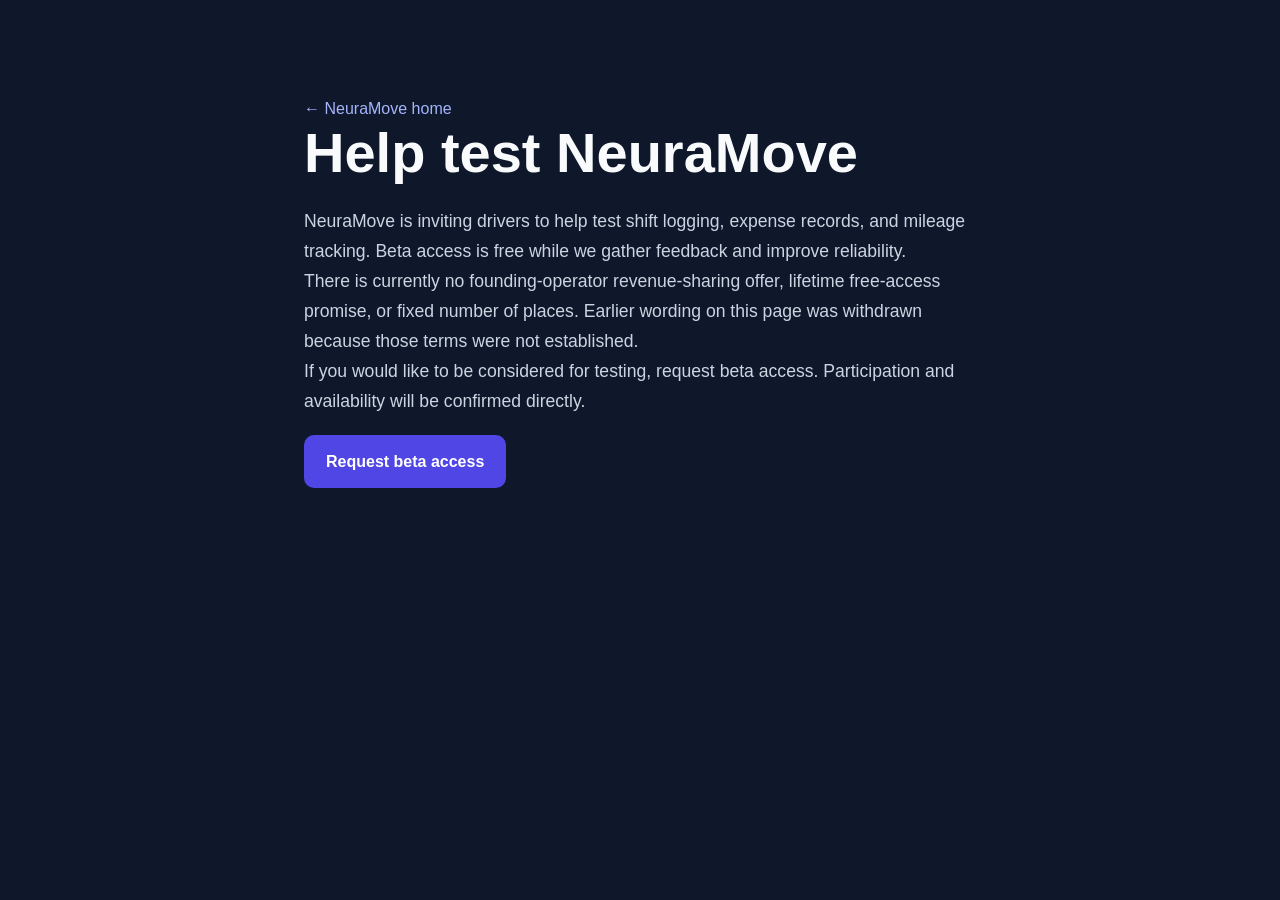
<file: founding-operator-program.html>
<!doctype html>
<html lang="en">
<head>
  <meta charset="utf-8" />
  <meta name="viewport" content="width=device-width, initial-scale=1" />
  <title>NeuraMove Beta Participation</title>
  <meta name="description" content="Learn about participating in the NeuraMove driver beta." />
  <link rel="stylesheet" href="style.css" />
  <style>
    body { background: #0f172a; color: #f8fafc; font-family: Arial, sans-serif; margin: 0; }
    main { max-width: 720px; margin: 0 auto; padding: 96px 24px; }
    a { color: #a5b4fc; }
    h1 { font-size: clamp(2rem, 6vw, 3.5rem); line-height: 1.1; }
    p { color: #cbd5e1; line-height: 1.7; font-size: 1.1rem; }
    .button { display: inline-block; background: #4f46e5; color: white; text-decoration: none; padding: 14px 22px; border-radius: 10px; font-weight: 700; margin-top: 18px; }
  </style>
</head>
<body>
  <main>
    <a href="index.html">← NeuraMove home</a>
    <h1>Help test NeuraMove</h1>
    <p>NeuraMove is inviting drivers to help test shift logging, expense records, and mileage tracking. Beta access is free while we gather feedback and improve reliability.</p>
    <p>There is currently no founding-operator revenue-sharing offer, lifetime free-access promise, or fixed number of places. Earlier wording on this page was withdrawn because those terms were not established.</p>
    <p>If you would like to be considered for testing, request beta access. Participation and availability will be confirmed directly.</p>
    <a class="button" href="ios-waitlist.html">Request beta access</a>
  </main>
</body>
</html>
</file>
<file: style.css>
*, *::before, *::after { box-sizing: border-box; margin: 0; padding: 0; }

:root {
  --primary: #4f46e5;
  --primary-light: rgba(79,70,229,0.1);
  --secondary: #10b981;
  --secondary-light: rgba(16,185,129,0.1);
  --amber: #f59e0b;
  --slate-950: #020617;
  --slate-900: #0f172a;
  --slate-800: #1e293b;
  --slate-700: #334155;
  --slate-600: #475569;
  --slate-400: #94a3b8;
  --slate-300: #cbd5e1;
  --white: #ffffff;
  --font: 'Inter', system-ui, sans-serif;
}

body { font-family: var(--font); background: var(--slate-950); color: var(--white); line-height: 1.6; }

a { text-decoration: none; color: inherit; }

/* NAV */
nav {
  position: fixed; top: 0; left: 0; right: 0; z-index: 50;
  background: rgba(15,23,42,0.85); backdrop-filter: blur(12px);
  border-bottom: 1px solid var(--slate-700);
}
.nav-inner { max-width: 1280px; margin: 0 auto; padding: 0 1.5rem; display: flex; align-items: center; justify-content: space-between; height: 64px; }
.nav-logo { display: flex; align-items: center; gap: 0.75rem; }
.nav-logo img { height: 40px; width: 40px; }
.nav-logo span { font-size: 1.25rem; font-weight: 700; }
.nav-links { display: flex; align-items: center; gap: 1.5rem; }
.nav-links a { color: var(--slate-300); font-weight: 500; transition: color .2s; }
.nav-links a:hover { color: var(--white); }

/* BUTTONS */
.btn { display: inline-flex; align-items: center; gap: 0.5rem; padding: 0.625rem 1.25rem; border-radius: 0.5rem; font-weight: 600; font-size: 0.95rem; cursor: pointer; border: none; transition: all .2s; text-decoration: none; }
.btn-primary { background: var(--primary); color: #fff; }
.btn-primary:hover { background: #4338ca; }
.btn-outline { background: transparent; color: var(--white); border: 1px solid var(--slate-700); }
.btn-outline:hover { background: var(--slate-800); }
.btn-lg { padding: 0.875rem 2rem; font-size: 1.1rem; height: 56px; }

/* SECTIONS */
section { padding: 5rem 1.5rem; }
.container { max-width: 1280px; margin: 0 auto; }
.container-md { max-width: 900px; margin: 0 auto; }
.container-sm { max-width: 640px; margin: 0 auto; }

/* HERO */
.hero { padding-top: 8rem; padding-bottom: 3rem; padding-left: 1.5rem; padding-right: 1.5rem; }
.hero-grid { display: grid; gap: 3rem; align-items: center; }
@media(min-width:1024px){ .hero-grid { grid-template-columns: 1fr 1fr; } }
.badge { display: inline-block; padding: 0.375rem 1rem; border-radius: 9999px; background: var(--primary-light); color: var(--primary); font-size: 0.875rem; font-weight: 500; border: 1px solid rgba(79,70,229,0.2); margin-bottom: 1.5rem; }
h1 { font-size: clamp(2.5rem, 6vw, 4.5rem); font-weight: 700; line-height: 1.1; margin-bottom: 1.5rem; }
.gradient-text { background: linear-gradient(to right, var(--primary), var(--secondary)); -webkit-background-clip: text; -webkit-text-fill-color: transparent; background-clip: text; }
.hero-sub { font-size: 1.2rem; color: var(--slate-300); margin-bottom: 2rem; line-height: 1.7; }
.hero-buttons { display: flex; flex-wrap: wrap; gap: 1rem; margin-bottom: 2rem; }
.hero-rating { display: flex; flex-wrap: wrap; gap: 1.5rem; align-items: center; }
.stars { color: #fbbf24; font-size: 1rem; }
.rating-text { font-size: 0.875rem; color: var(--slate-400); }

/* PHONE MOCKUP */
.mockup-wrap { position: relative; max-width: 400px; margin: 0 auto; }
.mockup-wrap img { border-radius: 1.5rem; box-shadow: 0 25px 50px rgba(0,0,0,0.5); border: 3px solid var(--slate-800); width: 100%; }
.float-card { position: absolute; background: rgba(30,41,59,0.95); border: 1px solid var(--slate-700); border-radius: 0.75rem; padding: 1rem; display: none; }
@media(min-width:1024px){ .float-card { display: flex; align-items: center; gap: 0.75rem; } }
.float-card.left { left: -1rem; top: 5rem; }
.float-card.right { right: -1rem; bottom: 8rem; }
.float-icon { width: 40px; height: 40px; border-radius: 0.5rem; display: flex; align-items: center; justify-content: center; font-size: 1.2rem; }
.float-label { font-size: 0.75rem; color: var(--slate-400); }
.float-value { font-size: 1.1rem; font-weight: 700; }

/* METRICS BAR */
.metrics { background: rgba(15,23,42,0.5); border-top: 1px solid var(--slate-700); border-bottom: 1px solid var(--slate-700); padding: 3rem 1.5rem; }
.metrics-grid { display: grid; grid-template-columns: repeat(2, 1fr); gap: 2rem; text-align: center; max-width: 960px; margin: 0 auto; }
@media(min-width:768px){ .metrics-grid { grid-template-columns: repeat(4, 1fr); } }
.metric-num { font-size: 2.5rem; font-weight: 700; margin-bottom: 0.25rem; }
.metric-label { font-size: 0.875rem; color: var(--slate-400); }

/* HOW IT WORKS */
.steps-grid { display: grid; gap: 2rem; }
@media(min-width:768px){ .steps-grid { grid-template-columns: repeat(3,1fr); } }
.step { text-align: center; }
.step-num { width: 64px; height: 64px; border-radius: 9999px; display: inline-flex; align-items: center; justify-content: center; font-size: 1.5rem; font-weight: 700; border: 2px solid; margin-bottom: 1.5rem; }
.step-num.primary { border-color: var(--primary); color: var(--primary); background: var(--primary-light); }
.step-num.secondary { border-color: var(--secondary); color: var(--secondary); background: var(--secondary-light); }
.step-num.amber { border-color: var(--amber); color: var(--amber); background: rgba(245,158,11,0.1); }
.step h3 { font-size: 1.5rem; font-weight: 600; margin-bottom: 1rem; }
.step p { color: var(--slate-400); margin-bottom: 1.5rem; }
.step img { border-radius: 1rem; box-shadow: 0 10px 30px rgba(0,0,0,0.4); border: 2px solid var(--slate-800); width: 100%; max-width: 280px; }

/* FEATURE SHOWCASE */
.feature-row { display: grid; gap: 3rem; align-items: center; margin-bottom: 5rem; }
@media(min-width:1024px){ .feature-row { grid-template-columns: 1fr 1fr; } }
.feature-row.reverse .feature-img { order: -1; }
@media(min-width:1024px){ .feature-row.reverse .feature-img { order: -1; } }
.feature-tag { display: inline-block; padding: 0.25rem 0.75rem; border-radius: 9999px; font-size: 0.875rem; font-weight: 500; margin-bottom: 1rem; }
.feature-tag.indigo { background: var(--primary-light); color: var(--primary); }
.feature-tag.green { background: var(--secondary-light); color: var(--secondary); }
.feature-tag.amber { background: rgba(245,158,11,0.1); color: var(--amber); }
.feature-row h2 { font-size: 2.5rem; font-weight: 700; margin-bottom: 1.5rem; }
.feature-row p { font-size: 1.1rem; color: var(--slate-300); margin-bottom: 1.5rem; }
.feature-list { list-style: none; display: flex; flex-direction: column; gap: 1rem; }
.feature-list li { display: flex; gap: 0.75rem; align-items: flex-start; }
.check { color: var(--secondary); font-size: 1.2rem; flex-shrink: 0; margin-top: 2px; }
.feature-list strong { color: var(--white); display: block; }
.feature-list span { color: var(--slate-400); font-size: 0.9rem; }
.feature-img img { border-radius: 1rem; box-shadow: 0 20px 40px rgba(0,0,0,0.4); border: 2px solid var(--slate-800); width: 100%; }

/* FEATURES GRID */
.cards-grid { display: grid; gap: 1.5rem; }
@media(min-width:768px){ .cards-grid { grid-template-columns: repeat(2,1fr); } }
@media(min-width:1024px){ .cards-grid { grid-template-columns: repeat(4,1fr); } }
.card { background: rgba(30,41,59,0.5); border: 1px solid var(--slate-700); border-radius: 0.75rem; padding: 1.5rem; transition: background .2s; }
.card:hover { background: rgba(30,41,59,0.75); }
.card-icon { width: 48px; height: 48px; border-radius: 0.5rem; display: flex; align-items: center; justify-content: center; font-size: 1.4rem; margin-bottom: 1rem; }
.card h3 { font-size: 1.05rem; font-weight: 600; margin-bottom: 0.5rem; }
.card p { color: var(--slate-400); font-size: 0.875rem; }

/* PLATFORMS */
.platforms-grid { display: grid; grid-template-columns: repeat(2,1fr); gap: 1.5rem; }
@media(min-width:768px){ .platforms-grid { grid-template-columns: repeat(4,1fr); } }
.platform-box { padding: 1.5rem; border-radius: 0.75rem; background: rgba(30,41,59,0.3); border: 1px solid rgba(51,65,85,0.5); text-align: center; font-weight: 600; }

/* WHO IT'S FOR */
.persona-grid { display: grid; gap: 2rem; }
@media(min-width:768px){ .persona-grid { grid-template-columns: repeat(3,1fr); } }
.persona-card { background: rgba(30,41,59,0.3); border: 1px solid rgba(51,65,85,0.5); border-radius: 0.75rem; padding: 2rem; text-align: center; }
.persona-emoji { font-size: 3rem; margin-bottom: 1rem; }
.persona-card h3 { font-size: 1.2rem; font-weight: 600; margin-bottom: 0.75rem; }
.persona-card p { color: var(--slate-400); font-size: 0.9rem; }

/* TESTIMONIALS */
.testi-grid { display: grid; gap: 1.5rem; }
@media(min-width:768px){ .testi-grid { grid-template-columns: repeat(3,1fr); } }
.testi-card { background: rgba(30,41,59,0.3); border: 1px solid rgba(51,65,85,0.5); border-radius: 0.75rem; padding: 1.5rem; position: relative; }
.testi-stars { color: #fbbf24; margin-bottom: 1rem; }
.testi-text { color: var(--slate-300); margin-bottom: 1.5rem; line-height: 1.7; font-style: italic; }
.testi-author { display: flex; align-items: center; gap: 0.75rem; }
.testi-avatar { width: 40px; height: 40px; border-radius: 9999px; display: flex; align-items: center; justify-content: center; font-weight: 600; font-size: 0.85rem; }
.testi-name { font-weight: 600; }
.testi-role { font-size: 0.8rem; color: var(--slate-400); }

/* CTA SECTION */
.cta-section { text-align: center; }
.cta-section h2 { font-size: clamp(2rem, 4vw, 3rem); font-weight: 700; margin-bottom: 1.5rem; }
.cta-section p { font-size: 1.2rem; color: var(--slate-300); margin-bottom: 2.5rem; }
.cta-buttons { display: flex; flex-wrap: wrap; gap: 1rem; justify-content: center; margin-bottom: 1.5rem; }
.cta-note { font-size: 0.875rem; color: var(--slate-500); }

/* FAQ */
.faq-list { display: flex; flex-direction: column; gap: 1.5rem; }
.faq-item { background: rgba(30,41,59,0.3); border: 1px solid rgba(51,65,85,0.5); border-radius: 0.75rem; padding: 1.5rem; }
.faq-item h3 { font-size: 1.05rem; font-weight: 600; margin-bottom: 0.75rem; }
.faq-item p { color: var(--slate-400); }

/* FOOTER */
footer { border-top: 1px solid var(--slate-700); padding: 3rem 1.5rem; }
.footer-inner { max-width: 1280px; margin: 0 auto; display: flex; flex-direction: column; gap: 1rem; align-items: center; }
@media(min-width:768px){ .footer-inner { flex-direction: row; justify-content: space-between; } }
.footer-brand { display: flex; align-items: center; gap: 0.75rem; color: var(--slate-400); font-size: 0.9rem; }
.footer-brand img { height: 24px; width: 24px; }
.footer-links { display: flex; gap: 1.5rem; }
.footer-links a { color: var(--slate-400); font-size: 0.9rem; transition: color .2s; }
.footer-links a:hover { color: var(--white); }

/* SECTION HEADERS */
.section-header { text-align: center; margin-bottom: 4rem; }
.section-header h2 { font-size: clamp(1.8rem, 4vw, 2.5rem); font-weight: 700; margin-bottom: 1rem; }
.section-header p { font-size: 1.1rem; color: var(--slate-400); }

/* ABOUT PAGE */
.about-hero { background: linear-gradient(135deg, rgba(79,70,229,0.1), transparent, rgba(16,185,129,0.05)); border-bottom: 1px solid var(--slate-700); padding: 6rem 1.5rem 4rem; text-align: center; }
.about-hero h1 { font-size: clamp(2rem, 5vw, 3rem); font-weight: 700; margin-bottom: 1rem; }
.about-hero p { font-size: 1.1rem; color: var(--slate-400); max-width: 600px; margin: 0 auto; }
.about-section { margin-bottom: 4rem; }
.about-section-header { display: flex; align-items: center; gap: 1rem; margin-bottom: 1.5rem; }
.about-icon { width: 48px; height: 48px; border-radius: 0.75rem; display: flex; align-items: center; justify-content: center; font-size: 1.4rem; flex-shrink: 0; }
.about-icon.indigo { background: var(--primary-light); }
.about-icon.green { background: var(--secondary-light); }
.about-section h2 { font-size: 2rem; font-weight: 700; }
.content-card { background: rgba(30,41,59,0.3); border: 1px solid rgba(79,70,229,0.2); border-radius: 0.75rem; padding: 1.5rem; }
.content-card.green { border-color: rgba(16,185,129,0.2); background: linear-gradient(135deg, rgba(16,185,129,0.05), transparent); }
.content-card p { color: var(--slate-400); font-size: 1.05rem; line-height: 1.8; margin-bottom: 1rem; }
.content-card p:last-child { margin-bottom: 0; }
.content-card ul { list-style: none; display: flex; flex-direction: column; gap: 0.75rem; margin-top: 1rem; }
.content-card li { display: flex; align-items: flex-start; gap: 0.75rem; color: var(--slate-400); }
.content-card li .dot { width: 8px; height: 8px; border-radius: 9999px; background: var(--primary); flex-shrink: 0; margin-top: 0.5rem; }
.founder-divider { border-top: 1px solid var(--slate-700); margin-top: 1.5rem; padding-top: 1rem; }
.founder-title { font-weight: 600; color: var(--white); }
.founder-sub { font-size: 0.875rem; color: var(--slate-400); }

/* WAITLIST / FOP PAGES */
.page-hero { padding-top: 8rem; padding-bottom: 3rem; padding-left: 1.5rem; padding-right: 1.5rem; text-align: center; }
.features-3 { display: grid; gap: 1.5rem; margin-bottom: 3rem; }
@media(min-width:768px){ .features-3 { grid-template-columns: repeat(3,1fr); } }
.mini-card { background: rgba(30,41,59,0.5); border-radius: 0.75rem; padding: 1.5rem; text-align: center; }
.mini-card.indigo { border: 1px solid rgba(79,70,229,0.2); }
.mini-card.green { border: 1px solid rgba(16,185,129,0.2); }
.mini-card.amber { border: 1px solid rgba(245,158,11,0.2); }
.mini-icon { width: 48px; height: 48px; border-radius: 9999px; display: inline-flex; align-items: center; justify-content: center; font-size: 1.4rem; margin-bottom: 1rem; }
.mini-card h3 { font-size: 1rem; font-weight: 600; margin-bottom: 0.5rem; }
.mini-card p { font-size: 0.875rem; color: var(--slate-400); }

/* FORM */
.form-card { background: rgba(30,41,59,0.5); border: 1px solid var(--slate-700); border-radius: 0.75rem; padding: 2rem; max-width: 640px; margin: 0 auto; }
.form-title { font-size: 1.5rem; font-weight: 700; text-align: center; margin-bottom: 0.5rem; }
.form-sub { text-align: center; color: var(--slate-400); margin-bottom: 2rem; }
.form-group { margin-bottom: 1.25rem; }
.form-grid { display: grid; gap: 1rem; }
@media(min-width:640px){ .form-grid { grid-template-columns: 1fr 1fr; } }
label { display: block; color: var(--slate-300); font-size: 0.9rem; margin-bottom: 0.375rem; }
input, select, textarea { width: 100%; background: rgba(15,23,42,0.8); border: 1px solid var(--slate-700); border-radius: 0.5rem; padding: 0.625rem 0.875rem; color: var(--white); font-size: 0.95rem; font-family: var(--font); transition: border-color .2s; }
input:focus, select:focus, textarea:focus { outline: none; border-color: var(--primary); }
input::placeholder, textarea::placeholder { color: var(--slate-600); }
select option { background: var(--slate-900); }
textarea { min-height: 100px; resize: vertical; }
.checkbox-row { display: flex; align-items: flex-start; gap: 0.75rem; }
.checkbox-row input[type=checkbox] { width: auto; margin-top: 3px; accent-color: var(--primary); }
.form-note { font-size: 0.8rem; color: var(--slate-400); text-align: center; margin-top: 0.75rem; }
.btn-full { width: 100%; justify-content: center; height: 48px; font-size: 1rem; }
.success-card { background: rgba(30,41,59,0.5); border: 1px solid rgba(79,70,229,0.3); border-radius: 0.75rem; padding: 3rem; text-align: center; max-width: 640px; margin: 0 auto; display: none; }
.success-icon { width: 80px; height: 80px; border-radius: 9999px; background: var(--secondary-light); border: 2px solid var(--secondary); display: inline-flex; align-items: center; justify-content: center; font-size: 2.5rem; margin-bottom: 1.5rem; }
.success-card h2 { font-size: 2rem; font-weight: 700; margin-bottom: 1rem; }
.success-card p { color: var(--slate-300); font-size: 1.05rem; line-height: 1.7; margin-bottom: 1.5rem; }

/* SOCIAL PROOF */
.social-proof { text-align: center; margin-top: 3rem; }
.social-proof p { color: var(--slate-400); margin-bottom: 1rem; }
.avatar-row { display: flex; justify-content: center; gap: 0.5rem; }
.avatar-circle { width: 40px; height: 40px; border-radius: 9999px; background: var(--slate-700); border: 2px solid var(--slate-800); }

/* FOP specific */
.urgency-badge { display: inline-flex; align-items: center; gap: 0.5rem; padding: 0.5rem 1rem; border-radius: 9999px; border: 1px solid rgba(79,70,229,0.3); background: var(--primary-light); font-size: 0.875rem; font-weight: 600; color: var(--primary); margin-bottom: 2rem; }
.pulse { width: 8px; height: 8px; background: var(--secondary); border-radius: 9999px; animation: pulse 1.5s infinite; }
@keyframes pulse { 0%,100%{opacity:1;transform:scale(1)} 50%{opacity:0.5;transform:scale(1.2)} }
.value-props { display: grid; gap: 1rem; max-width: 720px; margin: 0 auto 3rem; }
@media(min-width:640px){ .value-props { grid-template-columns: repeat(3,1fr); } }
.value-prop { background: rgba(30,41,59,0.4); border-radius: 0.75rem; padding: 1rem; text-align: center; }
.value-prop.indigo { border: 1px solid rgba(79,70,229,0.2); }
.value-prop.green { border: 1px solid rgba(16,185,129,0.2); }
.value-prop-num { font-size: 2rem; font-weight: 700; }
.value-prop-num.indigo { color: var(--primary); }
.value-prop-num.green { color: var(--secondary); }
.value-prop-label { font-size: 0.85rem; color: var(--slate-400); }
.problem-grid { display: grid; gap: 1.5rem; }
@media(min-width:768px){ .problem-grid { grid-template-columns: repeat(3,1fr); } }
.benefits-grid { display: grid; gap: 1.5rem; margin-bottom: 2rem; }
@media(min-width:768px){ .benefits-grid { grid-template-columns: repeat(2,1fr); } }
.benefit-card { border-radius: 0.75rem; padding: 2rem; }
.benefit-card.indigo { background: linear-gradient(135deg, rgba(79,70,229,0.1), rgba(79,70,229,0.05)); border: 1px solid rgba(79,70,229,0.3); }
.benefit-card.green { background: linear-gradient(135deg, rgba(16,185,129,0.1), rgba(16,185,129,0.05)); border: 1px solid rgba(16,185,129,0.3); }
.benefit-icon { width: 48px; height: 48px; border-radius: 0.5rem; display: flex; align-items: center; justify-content: center; font-size: 1.4rem; margin-bottom: 1rem; }
.benefit-icon.indigo { background: rgba(79,70,229,0.2); }
.benefit-icon.green { background: rgba(16,185,129,0.2); }
.benefit-card h3 { font-size: 1.2rem; font-weight: 700; margin-bottom: 0.75rem; }
.benefit-card p { color: var(--slate-300); line-height: 1.7; }
.info-card { background: rgba(30,41,59,0.3); border: 1px solid rgba(79,70,229,0.2); border-radius: 0.75rem; padding: 1.5rem; display: flex; gap: 1rem; align-items: flex-start; }
.info-card h4 { font-weight: 600; margin-bottom: 0.5rem; }
.info-card p { font-size: 0.9rem; color: var(--slate-400); }
.stats-bar { background: rgba(15,23,42,0.5); border-top: 1px solid var(--slate-700); border-bottom: 1px solid var(--slate-700); padding: 4rem 1.5rem; }
.stats-grid { display: grid; grid-template-columns: repeat(2,1fr); gap: 2rem; text-align: center; max-width: 800px; margin: 0 auto; }
@media(min-width:768px){ .stats-grid { grid-template-columns: repeat(4,1fr); } }
.stat-num { font-size: 2.5rem; font-weight: 700; margin-bottom: 0.25rem; }
.stat-num.indigo { color: var(--primary); }
.stat-num.green { color: var(--secondary); }
.stat-label { font-size: 0.875rem; color: var(--slate-400); }

/* PRIVACY / TERMS */
.legal-hero { padding-top: 7rem; padding-bottom: 2rem; padding-left: 1.5rem; padding-right: 1.5rem; }
.legal-back { display: inline-flex; align-items: center; gap: 0.5rem; color: var(--slate-400); margin-bottom: 1.5rem; transition: color .2s; font-size: 0.9rem; }
.legal-back:hover { color: var(--white); }
.legal-card { background: rgba(30,41,59,0.3); border: 1px solid var(--slate-700); border-radius: 0.75rem; padding: 2rem; max-width: 800px; margin: 0 auto 4rem; }
.legal-card h2 { font-size: 1.4rem; font-weight: 700; margin: 2rem 0 1rem; color: var(--white); }
.legal-card h2:first-child { margin-top: 0; }
.legal-card h3 { font-size: 1.1rem; font-weight: 600; margin: 1.5rem 0 0.75rem; }
.legal-card p { color: var(--slate-400); margin-bottom: 1rem; line-height: 1.8; }
.legal-card ul { color: var(--slate-400); margin: 0.75rem 0 1rem 1.5rem; display: flex; flex-direction: column; gap: 0.5rem; line-height: 1.7; }
.legal-card strong { color: var(--white); }
.warning-box { background: rgba(245,158,11,0.1); border: 1px solid rgba(245,158,11,0.2); border-radius: 0.5rem; padding: 1rem; margin: 1rem 0; color: var(--slate-300); }
.danger-box { background: rgba(239,68,68,0.1); border: 1px solid rgba(239,68,68,0.2); border-radius: 0.5rem; padding: 1rem; margin: 1rem 0; color: var(--slate-300); font-weight: 600; }
.summary-box { background: rgba(30,41,59,0.5); border: 1px solid var(--slate-700); border-radius: 0.5rem; padding: 1.25rem; margin-top: 2rem; }
.summary-box p.title { font-weight: 700; color: var(--white); margin-bottom: 0.5rem; }
.summary-box p.body { font-size: 0.9rem; color: var(--slate-400); margin: 0; }

/* BG VARIANTS */
.bg-dark { background: rgba(15,23,42,0.5); }
.bg-darker { background: linear-gradient(to bottom, rgba(15,23,42,0.5), var(--slate-950)); }

/* TEXT UTILS */
.text-center { text-align: center; }
.text-primary { color: var(--primary); }
.text-secondary { color: var(--secondary); }
.text-muted { color: var(--slate-400); }
.mt-2 { margin-top: 0.5rem; }
.mb-2 { margin-bottom: 0.5rem; }

/* PAGE WRAPPER */
.page-bg { min-height: 100vh; background: linear-gradient(135deg, var(--slate-950) 0%, var(--slate-900) 50%, var(--slate-950) 100%); }
</file>
